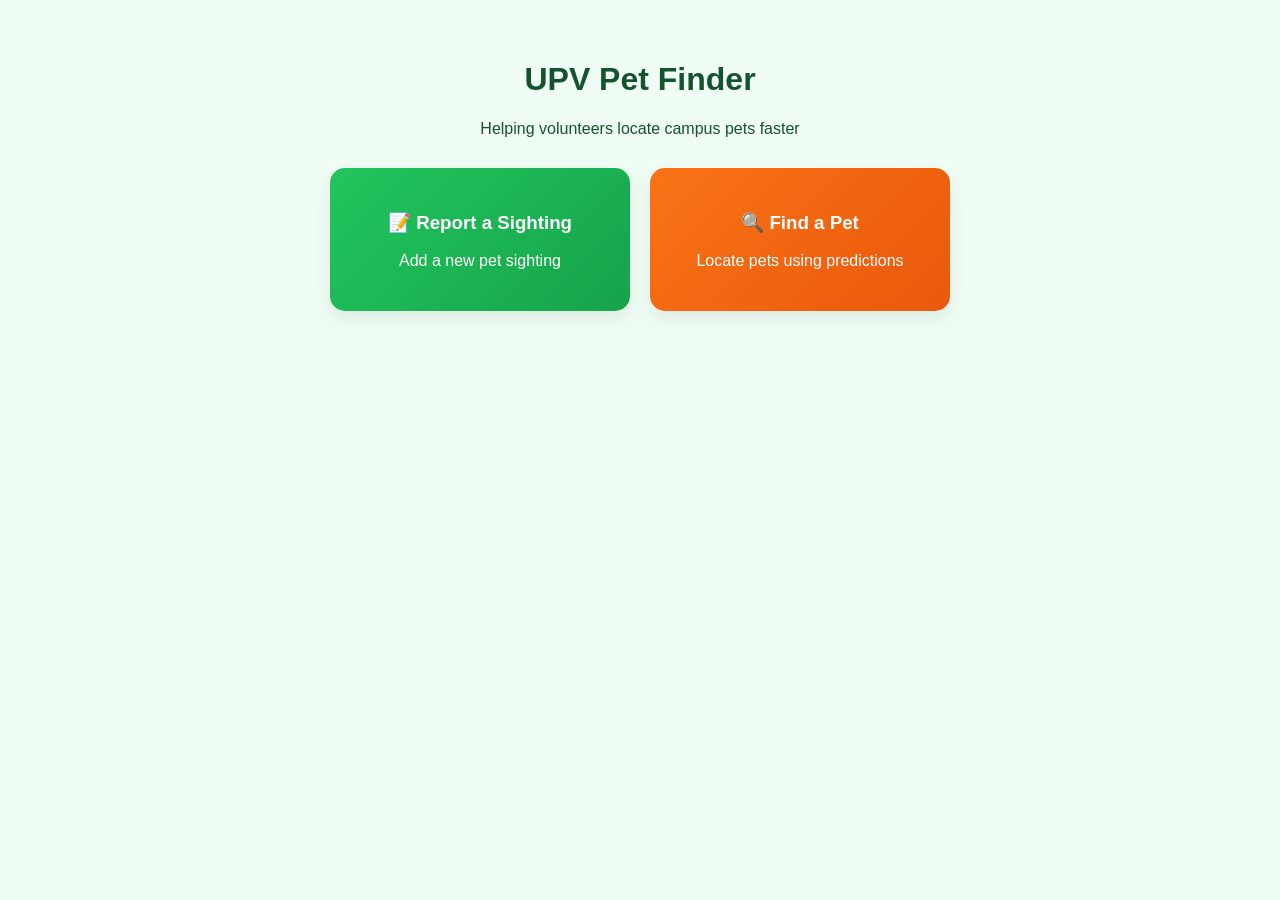
<file: index.html>
<!DOCTYPE html>
<html lang="en">
<head>
    <meta charset="UTF-8" />
    <meta name="viewport" content="width=device-width, initial-scale=1.0" />

    <title>Finding UPV Pets</title>
    <link rel="stylesheet" href="css/style.css">    
</head>
<body>
  <header>
    <h1>UPV Pet Finder</h1>
    <p>Helping volunteers locate campus pets faster</p>
  </header>
  <div class="menu">
    <a href="report.html" class="card report">
      <h3>📝 Report a Sighting</h3>
      <p>Add a new pet sighting</p>
    </a>
    <a href="search.html" class="card search">
      <h3>🔍 Find a Pet</h3>
      <p>Locate pets using predictions</p>
    </a>
  </div>
</body>
</file>
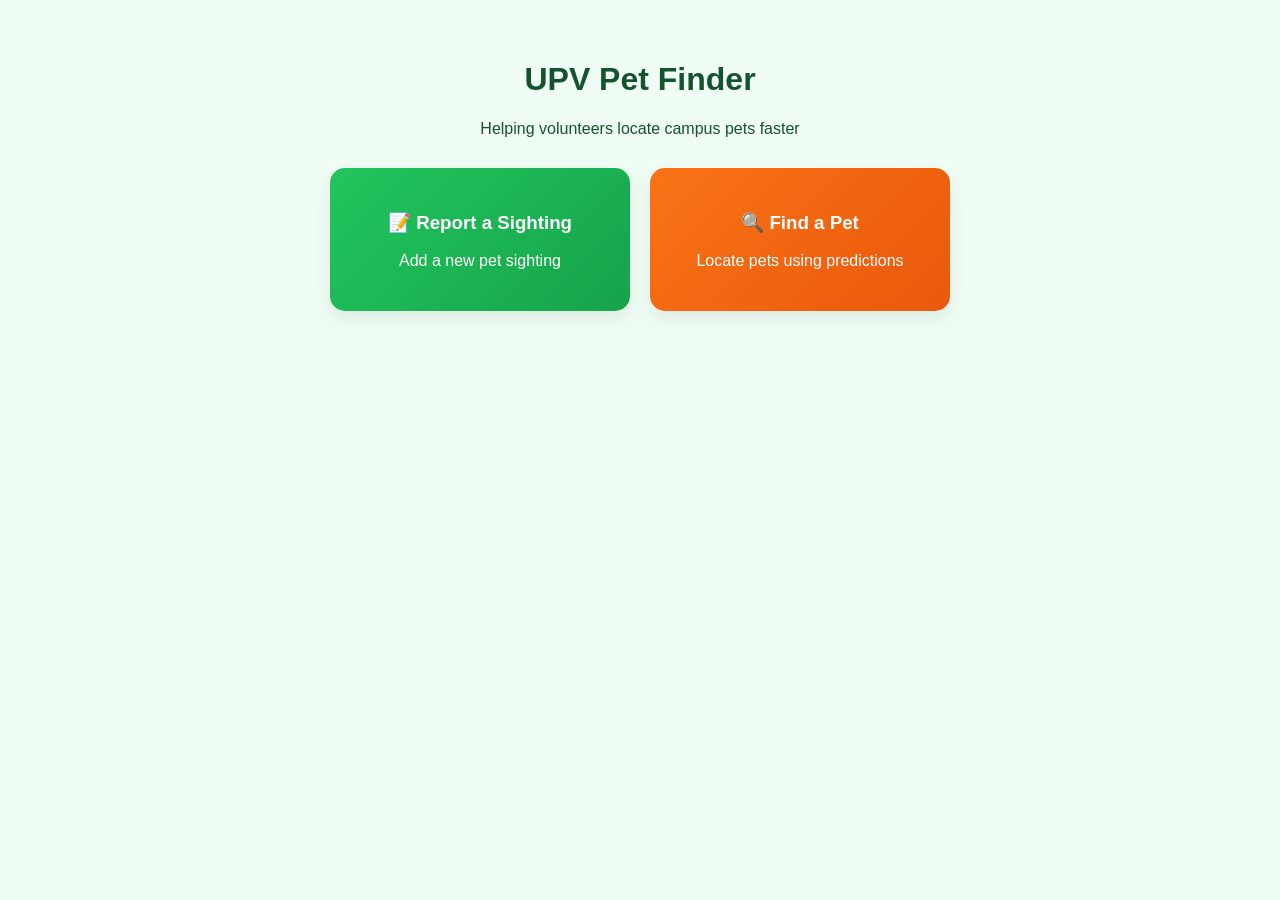
<file: templates/index.html>
<!DOCTYPE html>
<html lang="en">
<head>
    <meta charset="UTF-8" />
    <meta name="viewport" content="width=device-width, initial-scale=1.0" />

    <title>Finding UPV Pets</title>
    <link rel="stylesheet" href="/static/css/style.css">    
</head>
<body>
  <header>
    <h1>UPV Pet Finder</h1>
    <p>Helping volunteers locate campus pets faster</p>
  </header>
  <div class="menu">
    <a href="/report" class="card report">
      <h3>📝 Report a Sighting</h3>
      <p>Add a new pet sighting</p>
    </a>
    <a href="/search" class="card search">
      <h3>🔍 Find a Pet</h3>
      <p>Locate pets using predictions</p>
    </a>
  </div>
</body>
</file>
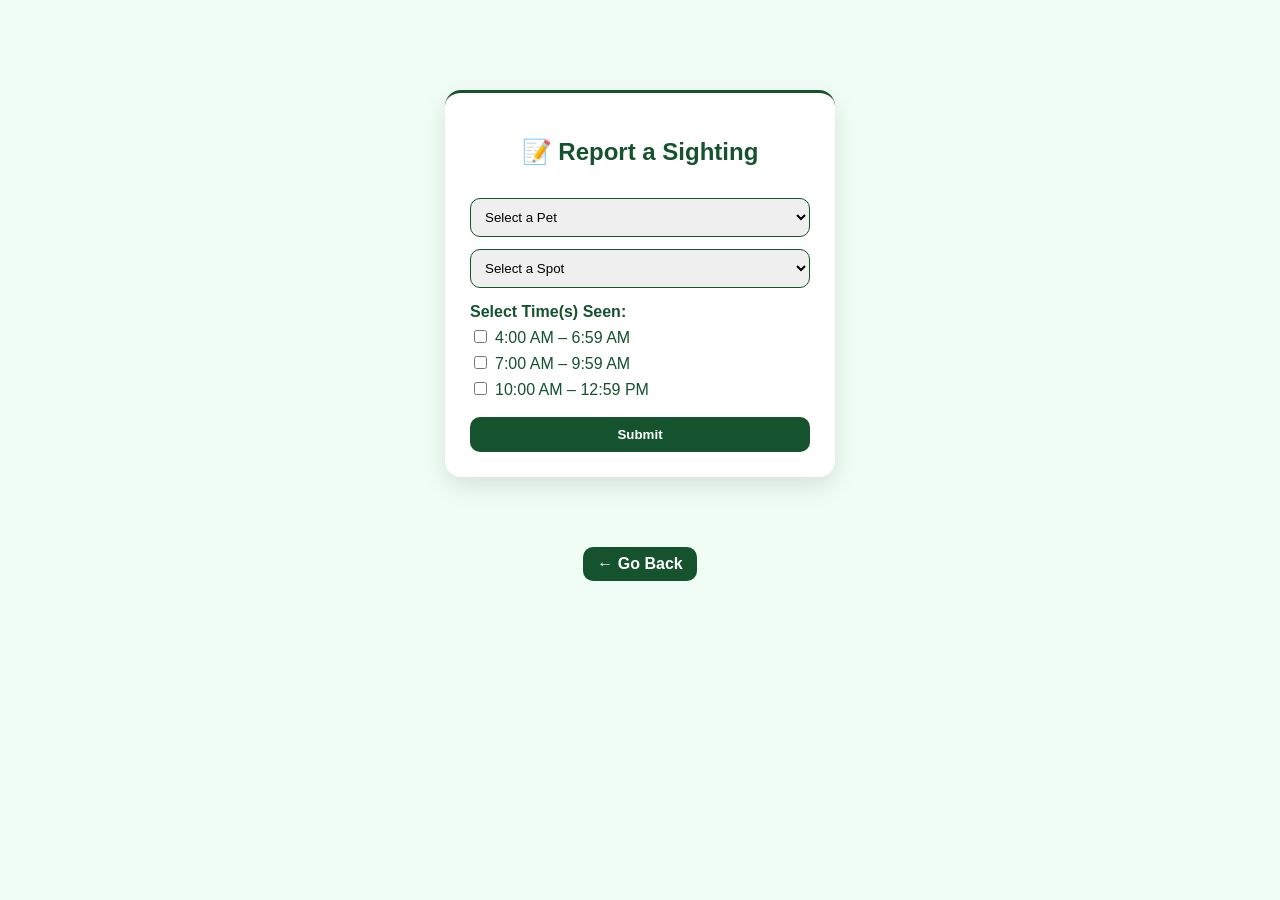
<file: report.html>
<!DOCTYPE html>
<html lang="en">
<head>
    <meta charset="UTF-8" />
    <meta name="viewport" content="width=device-width, initial-scale=1.0" />

    <title>Finding UPV Pets: Report Sighting</title>
    <link rel="stylesheet" href="css/style.css">    
</head>
<body>
    <div class="form-card">
        <h2>📝 Report a Sighting</h2>

        <!-- make the options dynamic -->
        <!-- <label>Which pet?</label> -->
        <select>
            <option>Select a Pet</option>
            <option>Cassie</option>
        </select>
    
        <!-- <label>Where?</label> -->
        <select>
            <option>Select a Spot</option>
            <option>Canteen</option>
        </select>

        <div class="time-section">
            <label><b>Select Time(s) Seen:</b></label>
            <label><input type="checkbox" name="timeRange" value="4AM-6:59AM">4:00 AM – 6:59 AM</label>
            <label><input type="checkbox" name="timeRange" value="7AM-9:59AM">7:00 AM – 9:59 AM</label>
            <label><input type="checkbox" name="timeRange" value="10AM-12:59PM">10:00 AM – 12:59 PM</label>
        </div>

        <button>Submit</button>
    </div>
    <footer>
        <a href="index.html" class="back-btn">← Go Back</a>
    </footer>
</body>
</file>
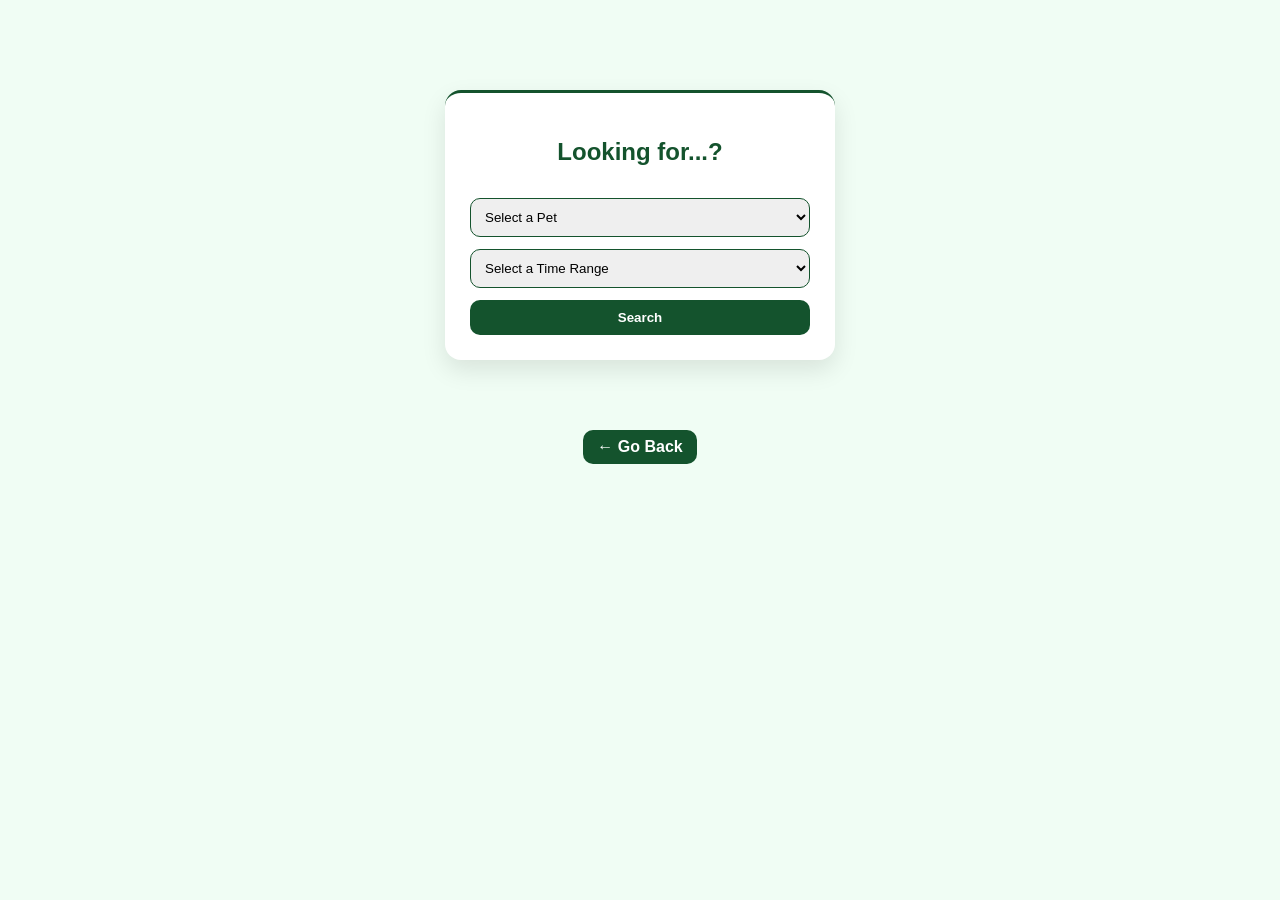
<file: search.html>
<!DOCTYPE html>
<html lang="en">
<head>
    <meta charset="UTF-8" />
    <meta name="viewport" content="width=device-width, initial-scale=1.0" />

    <title>Finding UPV Pets: Searching</title>
    <link rel="stylesheet" href="css/style.css">    
</head>
<body>
    <div class="form-card">
        <h2>Looking for...?</h2>
        
        <!-- make the options dynamic -->

        <form id="searchForm">
            <!-- <label>Select Pet:</label> -->
            <select>
                <option>Select a Pet</option>
                <option>Blackie</option>
            </select>

            <!-- <label>Time Range:</label> -->
            <select>
                <option>Select a Time Range</option>
                <option>7AM - 9:59AM</option>
                <option>10AM - 12:59PM</option>
            </select>

            <button type="submit">Search</button>
        </form>
    </div>

<div id="results"></div>
    <footer>
        <a href="index.html" class="back-btn">← Go Back</a>
    </footer>
</body>
</file>
<file: css/style.css>
body {
  font-family: 'Trebuchet MS', 'Lucida Sans Unicode', 'Lucida Grande', 'Lucida Sans', Arial, sans-serif;
  background: #F0FDF4;
  margin: 0;
  text-align: center;
  color: #14532D;
  padding: 40px;
}

.menu {
  display: flex;
  justify-content: center;
  gap: 20px;
  margin-top: 30px;
  flex-wrap: wrap;
}

.card {
  width: 250px;
  padding: 25px;
  border-radius: 15px;
  text-decoration: none;
  background: #FFFFFF;
  color: white;
  transition: 0.25s ease;
  box-shadow: 0 8px 20px rgba(0, 0, 0, 0.08);
}

.card:hover {
  transform: translateY(-5px);
}

.report {
  background: linear-gradient(135deg, #22C55E, #16A34A);
}

.search {
  background: linear-gradient(135deg, #F97316, #EA580C);
}

/* forms */
.form-card {
  background: white;
  width: 340px;
  margin: 50px auto;
  padding: 25px;
  border-radius: 16px;
  box-shadow: 0 10px 25px rgba(0, 0, 0, 0.1);
  border-top: 3px solid #14532D;
}

select, button {
  width: 100%;
  padding: 10px;
  margin-top: 12px;
  border-radius: 10px;
  border: 1px solid #14532D;
  outline: none;
}

.time-section {
  margin-top: 15px;
  text-align: left;
}

.time-section label {
  display: block;
  margin: 6px 0;
  cursor: pointer;
}

.time-section input {
  margin-right: 8px;
}

select:focus {
  border-color: #14532D;
}

button {
  background: #14532D;
  color: white;
  border: none;
  cursor: pointer;
  font-weight: bold;
}

button:hover {
  background: #16A34A;
}

.back-btn {
  display: inline-block;
  margin: 20px 0;
  padding: 8px 14px;
  background: #14532D;
  color: white;
  text-decoration: none;
  border-radius: 10px;
  font-weight: bold;
  transition: 0.2s ease;
}

.back-btn:hover {
  background: #16A34A;
  transform: translateY(-2px);
}
</file>
<file: static/css/style.css>
body {
  font-family: 'Trebuchet MS', 'Lucida Sans Unicode', 'Lucida Grande', 'Lucida Sans', Arial, sans-serif;
  background: #F0FDF4;
  margin: 0;
  text-align: center;
  color: #14532D;
  padding: 40px;
}

.menu {
  display: flex;
  justify-content: center;
  gap: 20px;
  margin-top: 30px;
  flex-wrap: wrap;
}

.card {
  width: 250px;
  padding: 25px;
  border-radius: 15px;
  text-decoration: none;
  background: #FFFFFF;
  color: white;
  transition: 0.25s ease;
  box-shadow: 0 8px 20px rgba(0, 0, 0, 0.08);
}

.card:hover {
  transform: translateY(-5px);
}

.report {
  background: linear-gradient(135deg, #22C55E, #16A34A);
}

.search {
  background: linear-gradient(135deg, #F97316, #EA580C);
}

/* forms */
.form-card {
  background: white;
  width: 340px;
  margin: 50px auto;
  padding: 25px;
  border-radius: 16px;
  box-shadow: 0 10px 25px rgba(0, 0, 0, 0.1);
  border-top: 3px solid #14532D;
}

select, button {
  width: 100%;
  padding: 10px;
  margin-top: 12px;
  border-radius: 10px;
  border: 1px solid #14532D;
  outline: none;
}

.time-section {
  margin-top: 15px;
  text-align: left;
}

.time-section label {
  display: block;
  margin: 6px 0;
  cursor: pointer;
}

.time-section input {
  margin-right: 8px;
}

select:focus {
  border-color: #14532D;
}

button {
  background: #14532D;
  color: white;
  border: none;
  cursor: pointer;
  font-weight: bold;
}

button:hover {
  background: #16A34A;
}

.back-btn {
  display: inline-block;
  margin: 20px 0;
  padding: 8px 14px;
  background: #14532D;
  color: white;
  text-decoration: none;
  border-radius: 10px;
  font-weight: bold;
  transition: 0.2s ease;
}

.back-btn:hover {
  background: #16A34A;
  transform: translateY(-2px);
}


/*--------------SEARCH AND RESULT-----------------*/
.field-label {
  display: block;
  text-align: left;
  font-size: 0.85rem;
  font-weight: 600;
  color: #334155;
  margin-top: 18px;
  margin-bottom: 4px;
}

.field-label ~ select {
  margin-top: 0;
}


.instructions {
  background: #F8FAFC;
  border: 1px solid #E2E8F0;
  border-radius: 8px;
  padding: 12px 14px;
  margin-bottom: 20px;
  text-align: left;
  font-size: 0.82rem;
  color: #475569;
  line-height: 1.5;
}

.instructions strong {
  display: block;
  margin-bottom: 4px;
  font-size: 0.88rem;
  color: #0F172A;
}


.pet-preview {
  display: none; 
  margin: 18px 0;
  text-align: center;
  animation: fadeIn 0.3s ease;
}

.pet-preview img {
  width: 90px;
  height: 90px;
  object-fit: cover;
  border-radius: 50%;
  border: 1px solid #CBD5E1;
  background: #F1F5F9;
  box-shadow: 0 4px 12px rgba(0, 0, 0, 0.06);
  display: block;      
  margin: 0 auto;
}

.pet-preview p {
  margin: 8px 0 0;
  font-weight: bold;
  font-size: 0.95rem;
  color: #0F172A;
  text-transform: capitalize;
}

.pet-type-badge {
  display: inline-block;
  font-size: 0.72rem;
  padding: 2px 8px;
  border-radius: 12px;
  margin-top: 4px;
  background: #F1F5F9;
  color: #475569;
}


#results {
  width: 100%;
  max-width: 450px;
  margin: 0 auto 30px;
}


.results-wrapper {
  background: white;
  border-radius: 12px;
  padding: 24px;
  box-shadow: 0 4px 15px rgba(0, 0, 0, 0.04);
  border: 1px solid #E2E8F0;
  text-align: left;
}

.results-wrapper h3 {
  margin: 0 0 4px;
  color: #0F172A;
  font-size: 1.1rem;
  font-weight: 700;
  text-align: center;
}

.results-subtitle {
  font-size: 0.82rem;
  color: #64748B;
  margin: 0 0 20px;
  text-align: center;
}


.results-table {
  width: 100%;
  border-collapse: collapse;
  font-size: 0.9rem;
}

.results-table thead tr {
  background: #F8FAFC;
  color: #475569;
}

.results-table th {
  padding: 10px 12px;
  text-align: left;
  font-weight: 600;
  font-size: 0.8rem;
  text-transform: uppercase;
  letter-spacing: 0.05em;
  border-bottom: 1px solid #E2E8F0;
}

.results-table td {
  padding: 12px;
  border-bottom: 1px solid #F1F5F9;
  color: #334155;
}

.results-table tbody tr:last-child td {
  border-bottom: none;
}


.top-result {
  background: #F8FAFC;
  font-weight: 500;
}

.rank-cell {
  font-weight: bold;
  color: #94A3B8;
  width: 45px;
  text-align: center;
}

.top-result .rank-cell {
  color: #0F172A;
}

.location-cell {
  color: #334155;
}

.percentage-cell {
  font-weight: bold;
  color: #0F172A;
  width: 70px;
  text-align: right;
}


.no-results {
  text-align: center;
  padding: 24px;
  background: white;
  border-radius: 12px;
  border: 1px solid #E2E8F0;
  color: #64748B;
  font-size: 0.9rem;
}


@keyframes fadeIn {
  from { opacity: 0; transform: translateY(6px); }
  to   { opacity: 1; transform: translateY(0); }
}
</file>
